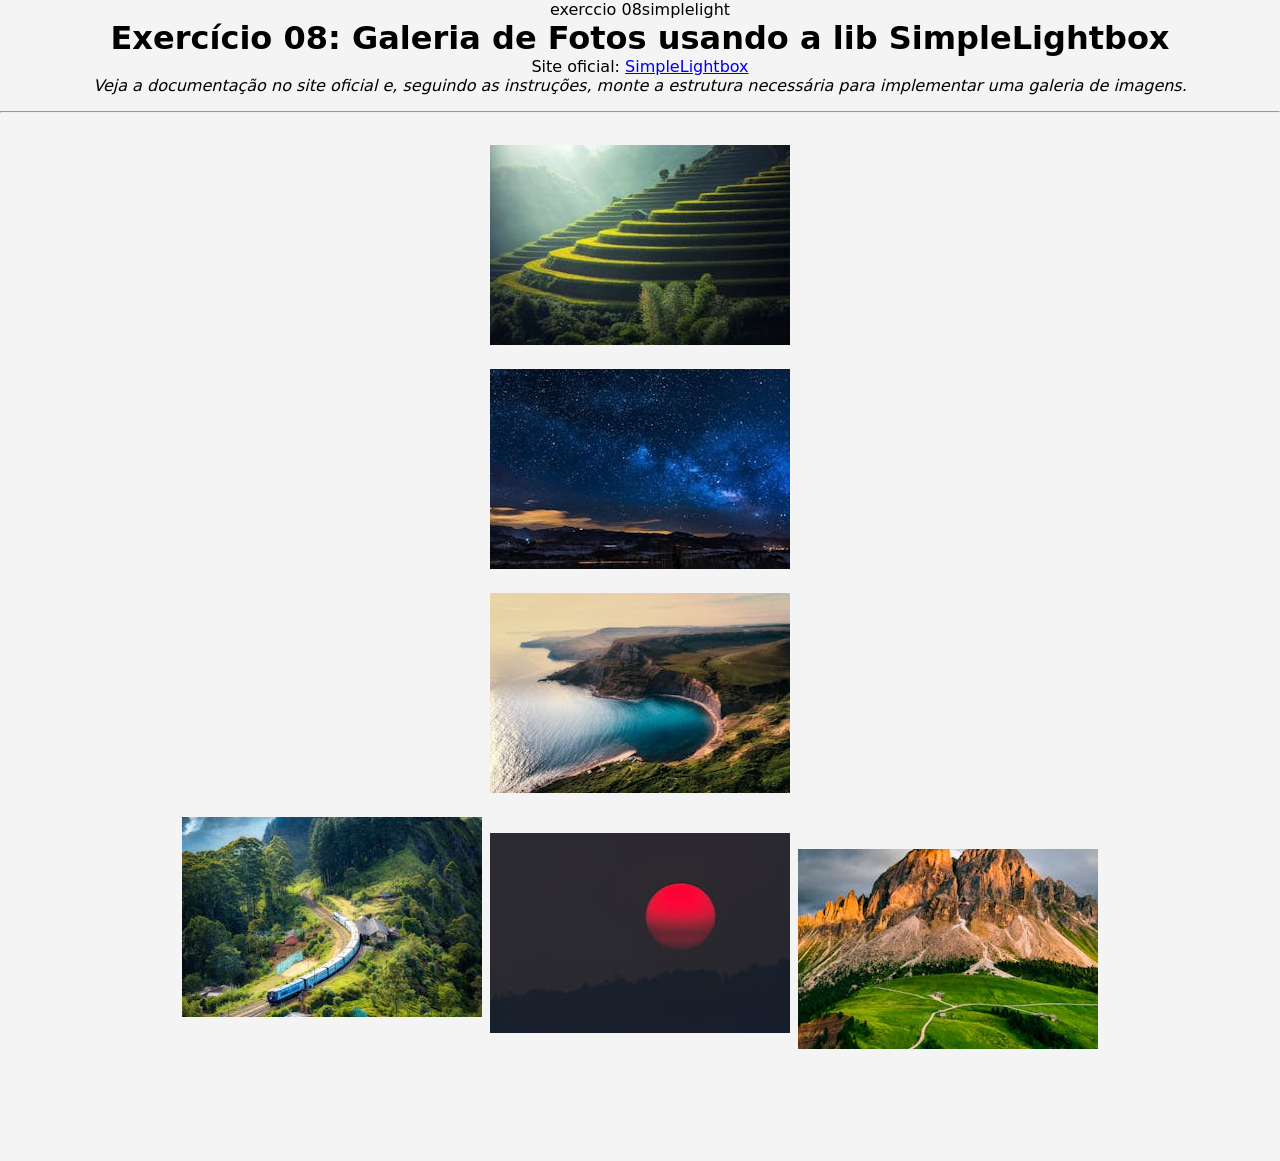
<file: index.html>
exerccio 08simplelight

<!DOCTYPE html>
<html lang="pt-br">
<head>
<meta charset="UTF-8">
<meta name="viewport" content="width=device-width, initial-scale=1.0">
<title>Galeria com SimpleLightbox</title>

 <link rel="stylesheet" href="https://cdn.jsdelivr.net/npm/@splidejs/splide@4.1.4/dist/css/splide.min.css">
<link rel="stylesheet" href="style.css">
</head>

<body>

    <h1>Exercício 08: Galeria de Fotos usando a lib SimpleLightbox</h1>
    <p>Site oficial: <a href="https://simplelightbox.js.org/" target="_blank">SimpleLightbox</a></p>

    <p><i>Veja a documentação no site oficial e, seguindo as instruções, monte a estrutura necessária para implementar uma galeria de imagens.</i></p>

    <hr>

    <div class="galeria">
         <!-- Coloque aqui cada foto pequena (thumb) dentro de um link <a>.
        E cada link, deve apontar para a versão grande da foto. -->
        
  
        
  <div class="galeria">
    <a href="imagens/grande1.jpg" title="montanha verde">
        <img src="imagens/thumb1.jpg" alt=""></a>

<div class="galeria">
    <a href="imagens/grande2.jpg" title="ceu estrelado">
        <img src="imagens/thumb2.jpg" alt=""></a>

        <div class="galeria">
    <a href="imagens/grande3.jpg" title="oceano e montanha">
        <img src="imagens/thumb3.jpg" alt=""></a>

        <div class="galeria">
    <a href="imagens/grande4.jpg" title="trem nas montanhas">
        <img src="imagens/thumb4.jpg" alt=""></a>

            <div class="galeria">
    <a href="imagens/grande5.jpg" title="lua vermelha">
        <img src="imagens/thumb5.jpg" alt=""></a>

            <div class="galeria">
    <a href="imagens/grande6.jpg" title="montanhas">
        <img src="imagens/thumb6.jpg" alt=""></a>

 
</div>

    </div>

    <script>

var lightbox = new SimpleLightbox('.galeria a', { /* options */ });

    </script>


 <script src="https://cdn.jsdelivr.net/npm/@splidejs/splide@4.1.4/dist/js/splide.min.js"></script>

</body>

</html>
</file>
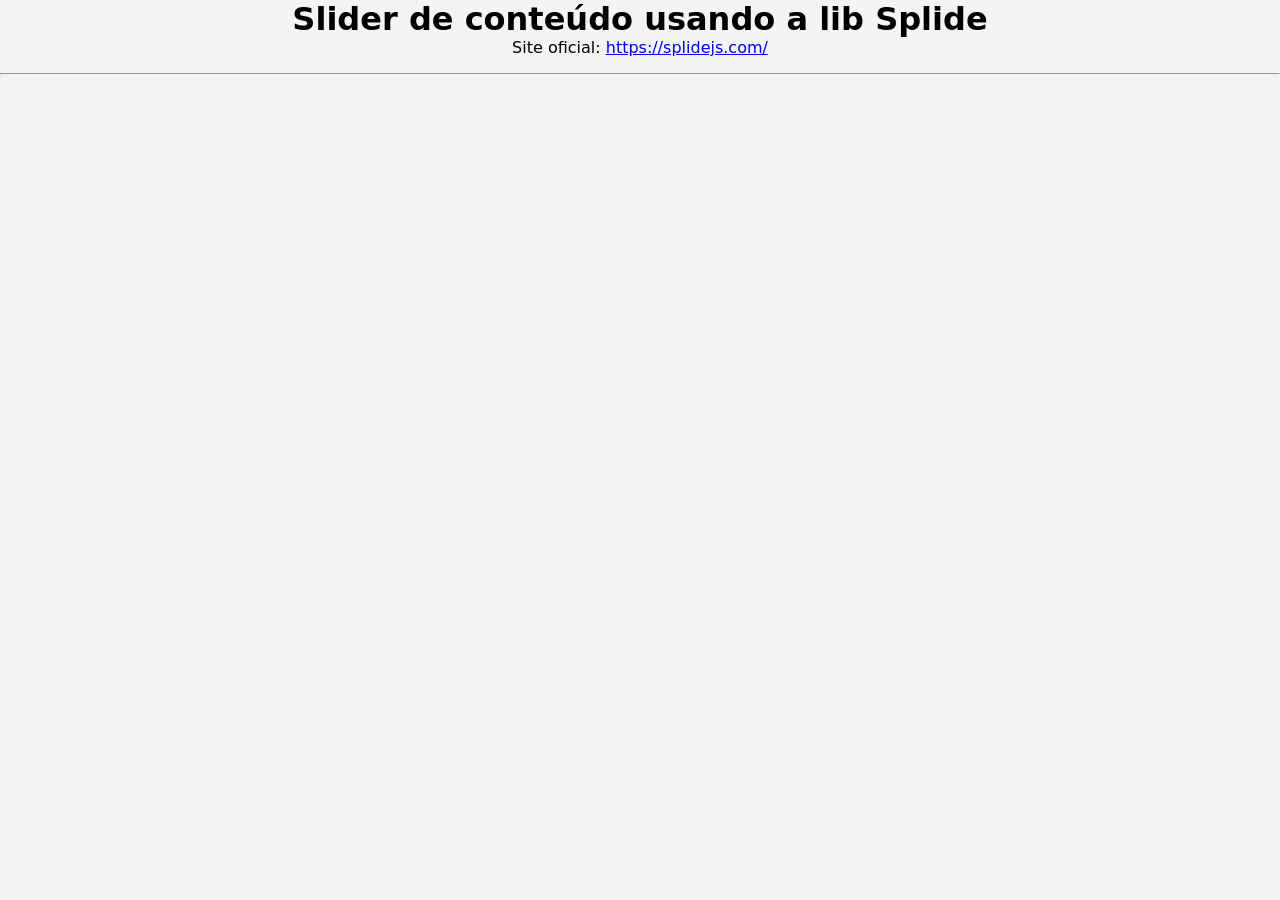
<file: 10-slider/index.html>
<!DOCTYPE html>
<html lang="pt-br">

<head>
  <meta charset="UTF-8">
  <meta name="viewport" content="width=device-width, initial-scale=1.0">
  <title>Slider com Splide</title>

  <link rel="stylesheet" href="https://cdn.jsdelivr.net/npm/@splidejs/splide@4.1.4/dist/css/splide.min.css">

  <link rel="stylesheet" href="style.css">
</head>

<body>

  <h1>Slider de conteúdo usando a lib Splide</h1>
  <p>Site oficial: <a href="https://splidejs.com/" target="_blank">https://splidejs.com/</a></p>

  <hr>

  <div class="slider splide">
    <div class="splide__track">
      <ul class="splide__list">

        <li class="splide__slide">
          <figure>
            <img src="imagens/slider-foto01.jpg" alt="">
            <figcaption>ferias em londres</figcaption>
          </figure>
        </li>

        <li class="splide__slide">
          <figure>
            <img src="imagens/slider-foto02.jpg" alt="">
            <figcaption>predio cheio de mato</figcaption>
          </figure>
        </li>

        <li class="splide__slide">
          <figure>
            <img src="imagens/slider-foto03.jpg" alt="">
            <figcaption>raios e trovoes</figcaption>
          </figure>
        </li>
        <li class="splide__slide">
          <figure>
            <img src="imagens/slider-foto04.jpg" alt="">
            <figcaption>predio grande vermelhos</figcaption>
          </figure>
        </li>

    </div>
  </div>
  </ul>


  <script src="https://cdn.jsdelivr.net/npm/@splidejs/splide@4.1.4/dist/js/splide.min.js"></script>

  <script src="10-slider.js"></script>



</body>

</html>
</file>
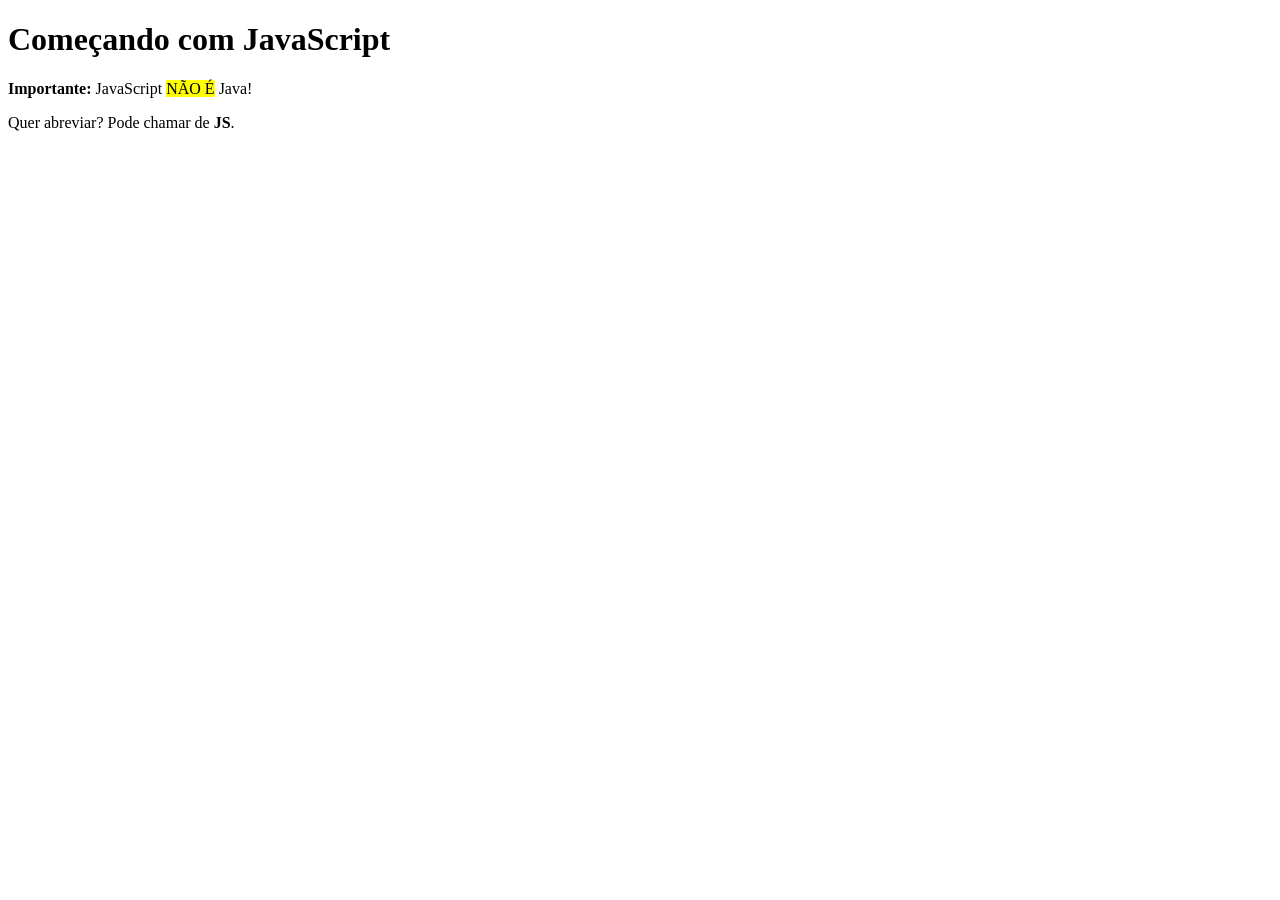
<file: 01-sintaxe-geral.html>
<!DOCTYPE html>
<html lang="pt-br">
<head>
    <meta charset="UTF-8">
    <meta name="viewport" content="width=device-width, initial-scale=1.0">
    <title>Sintaxe geral do JS</title>
</head>
<body>
    <h1>Começando com JavaScript</h1>
    <p><b>Importante:</b> JavaScript <mark>NÃO É</mark> Java!</p>
    <p>Quer abreviar? Pode chamar de <b>JS</b>.</p>

<script>
    // Comentário de UMA LINHA (CTRL ;)
    /* Comentário de
    múltiplas linhas (SHIFT ALT A) */

    // Comando de saída
    /* Tudo que queremos comunicar através
    da linguagem, precisa de uma "saída".
    Para o programador(a), no JS, o comando
    abaixo é a principal forma de fazer isso. */
    console.log("Olá mundo!");

    /* Variáveis e Constantes
    Permitem armazenar dados na memória.
    Você pretende em algum momento realizar
    operações de qualquer natureza? Então PRIMEIRO
    guarde os dados em memória. */

    // Variável: o valor/expressão PODE mudar ao longo do tempo
    let ano = 2026; // inteiro
    let periferico = "Mouse"; // "string" (texto)
    let preco = 257.89; // decimal (usa-se ponto)

    console.log("Exemplos de variáveis:");
    console.log(ano);
    console.log(periferico);
    console.log(preco);

    // Atualizando/Modificando o valor da variável
    // Atenção: não coloque let de novo
    preco = 1000;
    console.log(preco);

    // Declarando variáveis (SEM VALOR)
    // Variáveis permitem isso
    let teste1, teste2, teste3;

    // Constante: representa valor/expressão fixo, nunca muda
    const aluno = "Fulano";
    const desconto = 10;
    const empresa = "ABC Tecnologia";
    // const teste4; Isso também dá erro (precisa de valor)

    console.log("Exemplos de constantes:");
    console.log(aluno);
    console.log(desconto);
    console.log(empresa);
    
    /* A linha abaixo dá erro, pois não podemos mudar o
    valor de constantes */
    // aluno = "Beltrano";
    
    /* Saída de dados personalizada */
    
    /* Frase de exemplo:
    O produto mouse custa R$ 1000 reais. */

    // CONCATENAÇÃO 
    console.log("O produto "+periferico+" custa R$ "+preco+" reais.")

    // TEMPLATE STRING/LITERAL (crase ou acento grave ``)
    // Atenção: segure o SHIFT e aperte 2 vezes o botão do acento
    console.log(`O produto ${periferico} custa R$ ${preco} reais.`);   
    

</script>


</body>
</html>
</file>
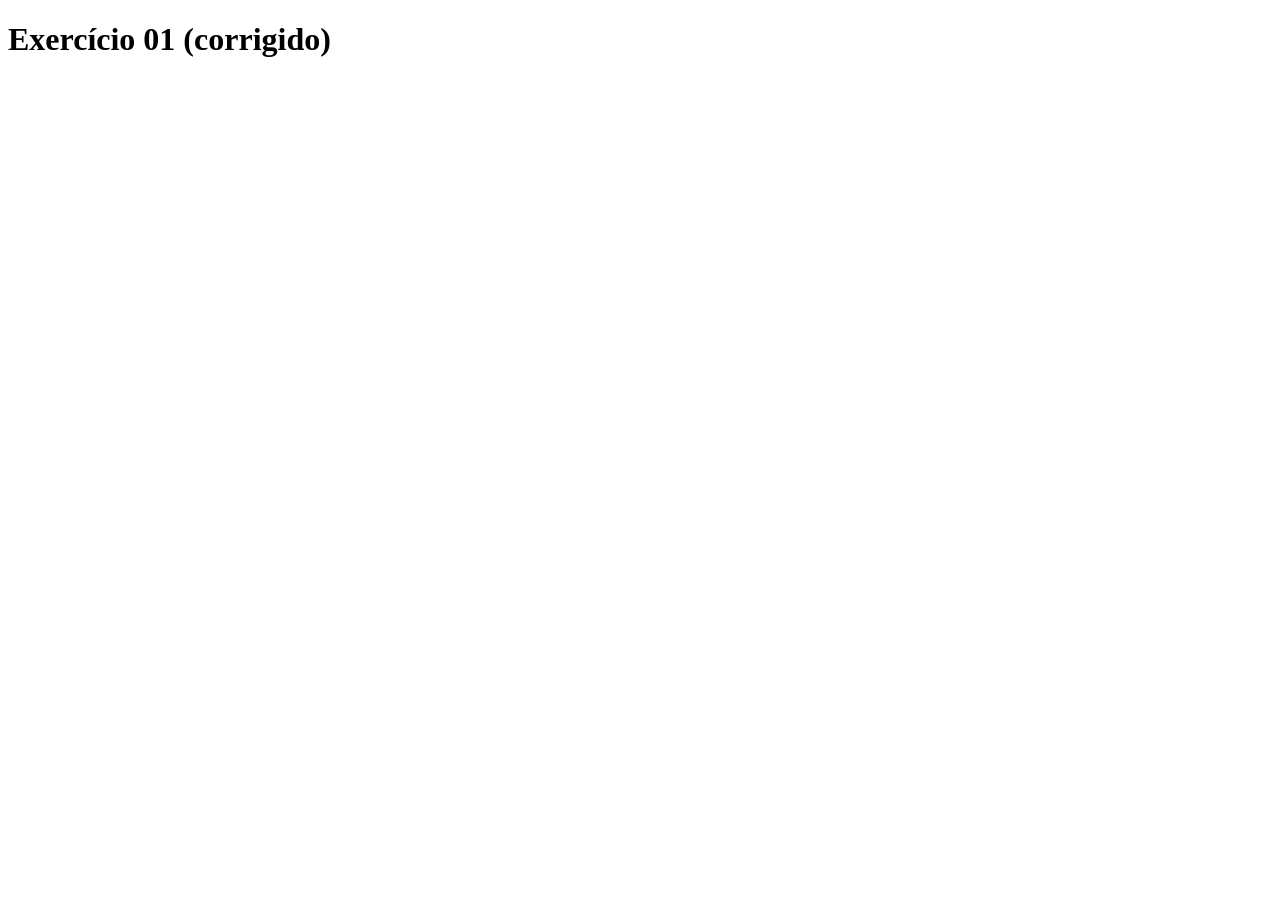
<file: exercicio01.html>
<!DOCTYPE html>
<html lang="pt-br">
<head>
    <meta charset="UTF-8">
    <meta name="viewport" content="width=device-width, initial-scale=1.0">
    <title>Exercício 01 (corrigido)</title>
</head>
<body>
<h1>Exercício 01 (corrigido)</h1>
    
<script>
// Etapa A
let numero1 = 1000;
let numero2 = 100;

// Etapa B
let soma = numero1 + numero2;

// Etapa C
let subtracao = numero1 - numero2;

// Etapa D
let multiplicacao = numero1 * numero2;

// Etapa E
let divisao = numero1 / numero2;

// Etapa F
console.log(soma);
console.log(subtracao);
console.log(multiplicacao);
console.log(divisao);

/* Desafio: calcular a média dos resultados */

// Solução 1: fazendo de uma vez (atenção aos parênteses)
// let media = (soma + subtracao + multiplicacao + divisao) / 4;

// Solução 2: fazendo por partes (primeiro soma, depois divide)
let total = soma + subtracao + multiplicacao + divisao;
let media = total / 4;

console.log(media);


</script>
    
</body>
</html>
</file>
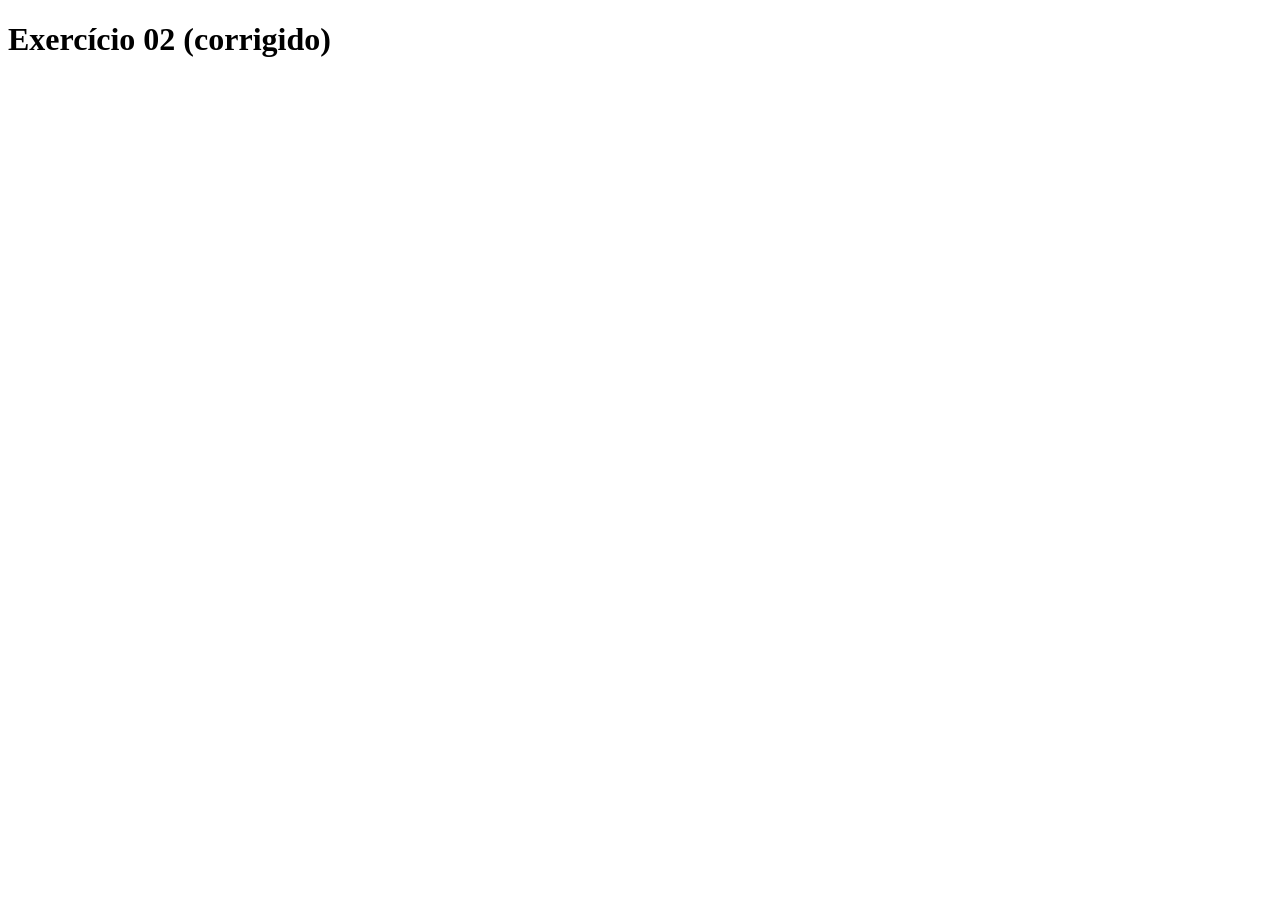
<file: exercicio02.html>
<!DOCTYPE html>
<html lang="pt-br">
<head>
    <meta charset="UTF-8">
    <meta name="viewport" content="width=device-width, initial-scale=1.0">
    <title>Exercício 02 (corrigido)</title>
</head>
<body>
    <h1>Exercício 02 (corrigido)</h1>
    <script src="exercicio02.js"></script>
</body>
</html>
</file>
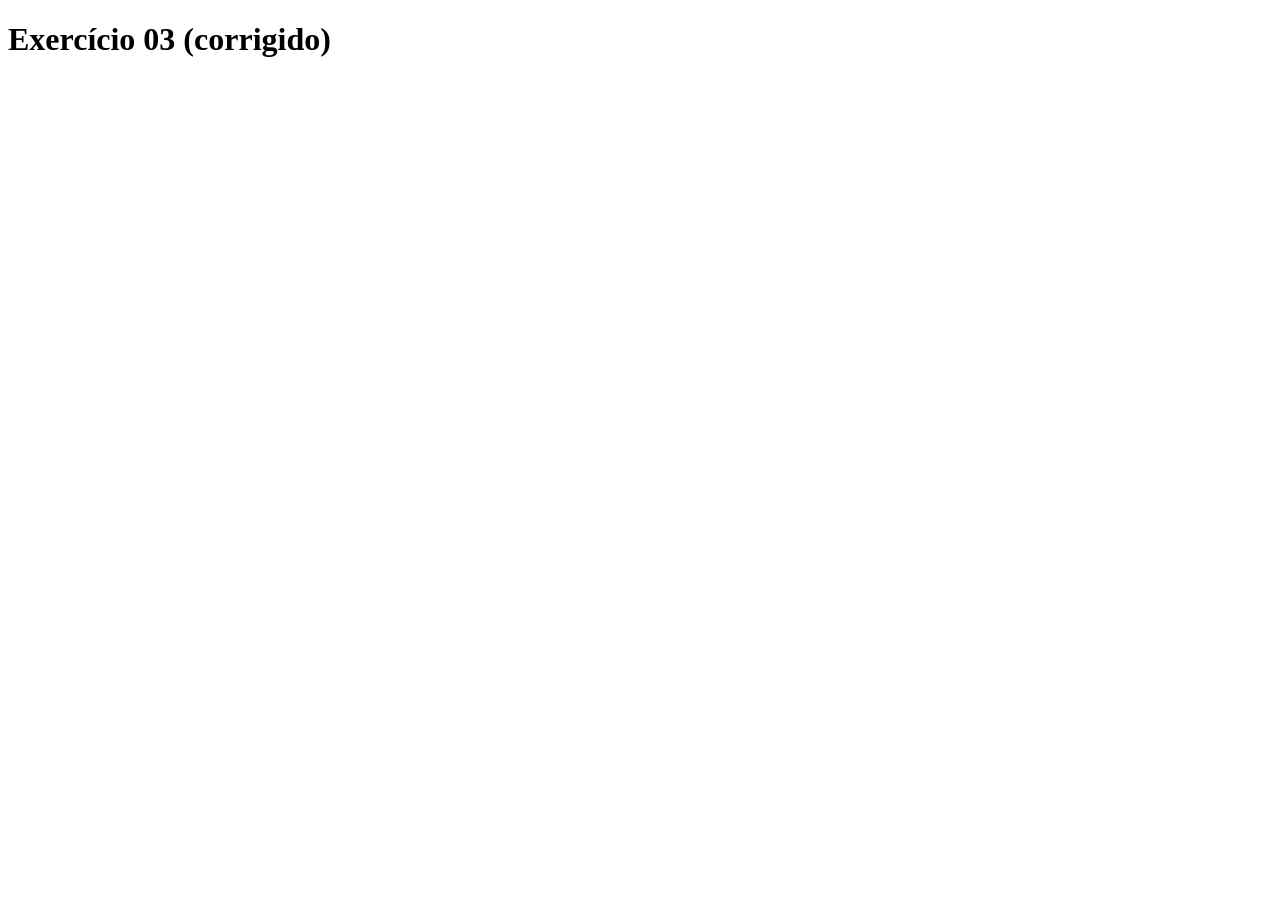
<file: exercicio03.html>
<!DOCTYPE html>
<html lang="pt-br">
<head>
    <meta charset="UTF-8">
    <meta name="viewport" content="width=device-width, initial-scale=1.0">
    <title>Exercício 03 (corrigido)</title>
</head>
<body>
    <h1>Exercício 03 (corrigido)</h1>
    <script src="exercicio03.js"></script>
</body>
</html>
</file>
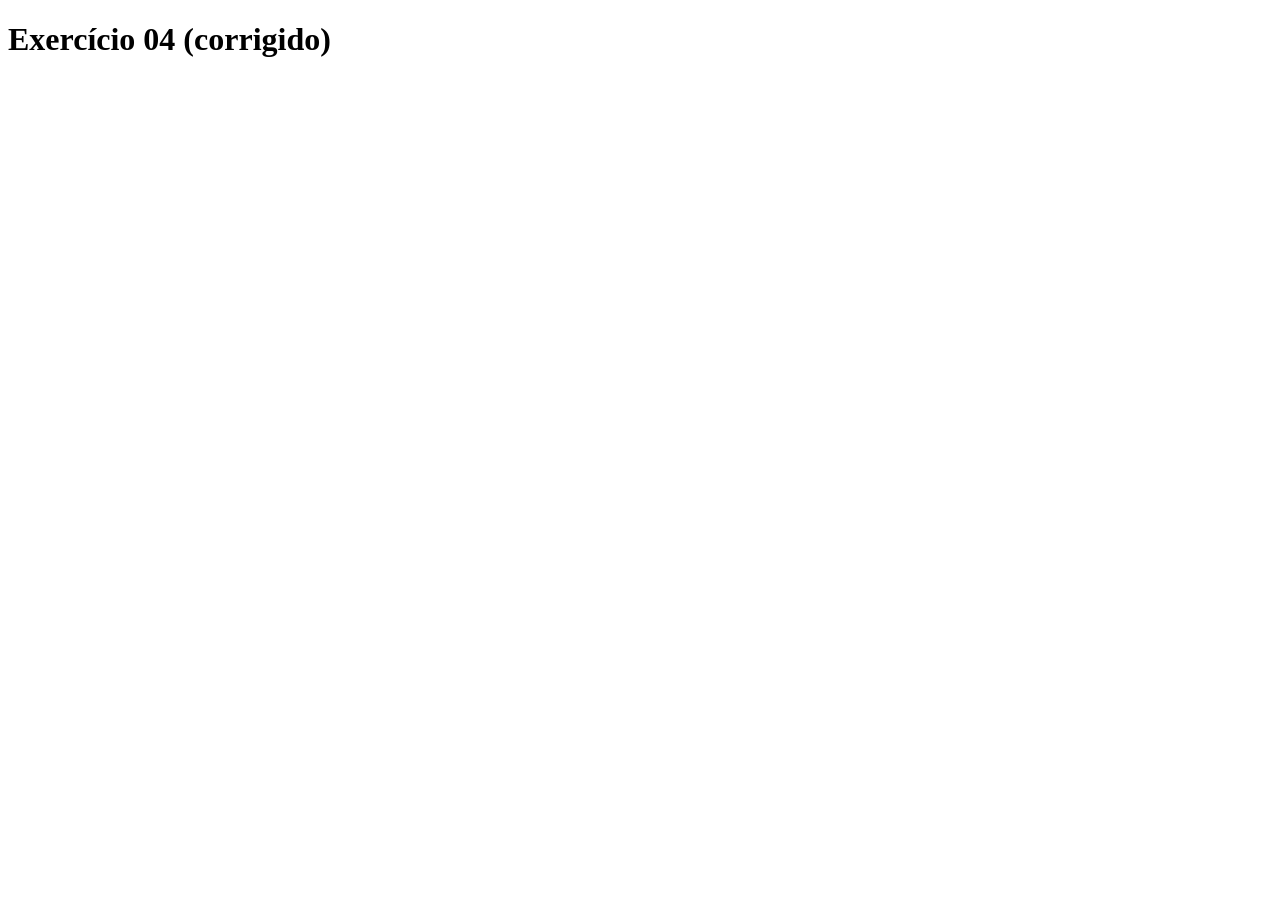
<file: exercicio04.html>
<!DOCTYPE html>
<html lang="pt-br">
<head>
    <meta charset="UTF-8">
    <meta name="viewport" content="width=device-width, initial-scale=1.0">
    <title>Exercício 04 (corrigido)</title>
</head>
<body>
    <h1>Exercício 04 (corrigido)</h1>
    <script src="exercicio04.js"></script>
</body>
</html>
</file>
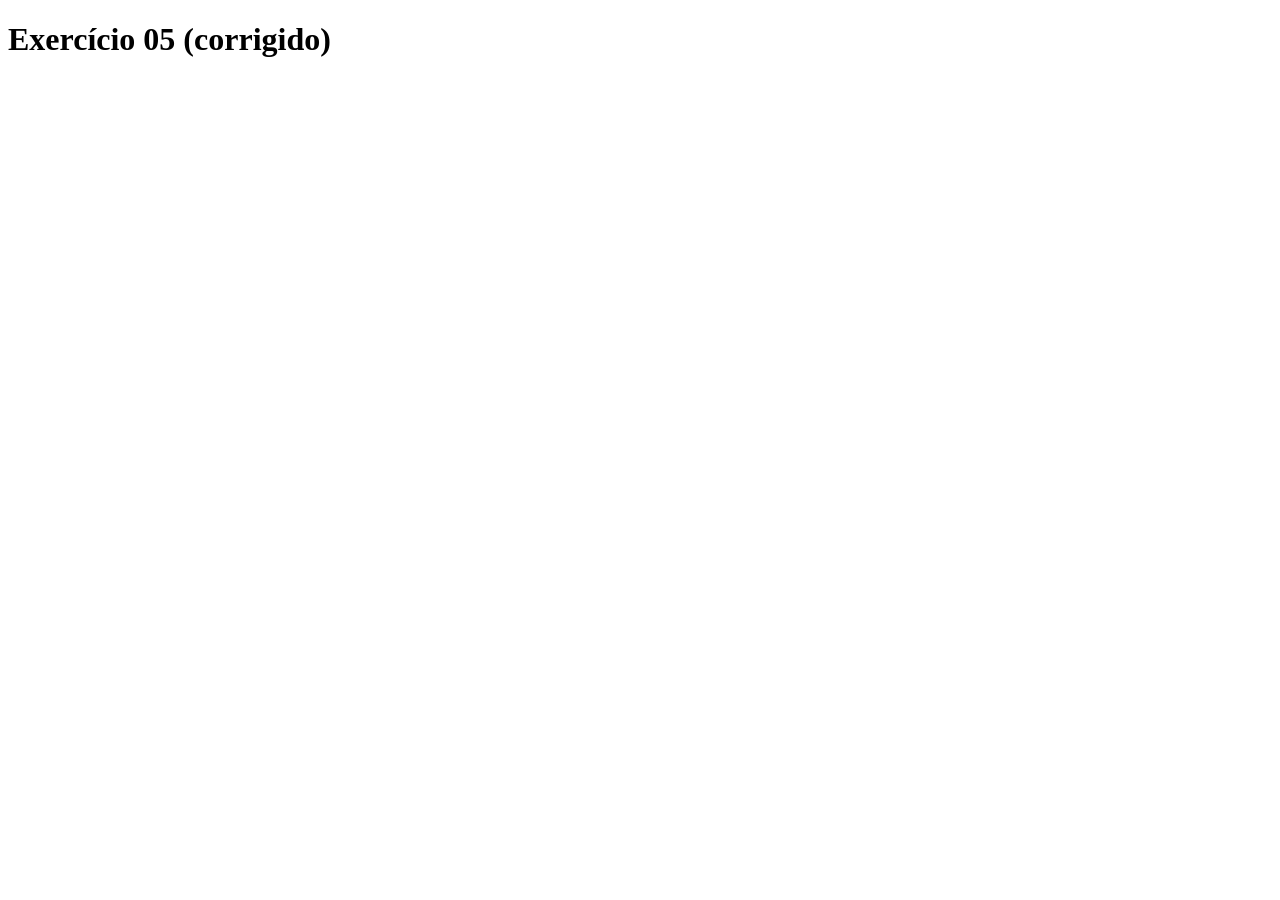
<file: exercicio05.html>
<!DOCTYPE html>
<html lang="pt-br">
<head>
    <meta charset="UTF-8">
    <meta name="viewport" content="width=device-width, initial-scale=1.0">
    <title>Exercício 05 (corrigido)</title>
</head>
<body>
    <h1>Exercício 05 (corrigido)</h1>
    <script src="exercicio05.js"></script>
</body>
</html>
</file>
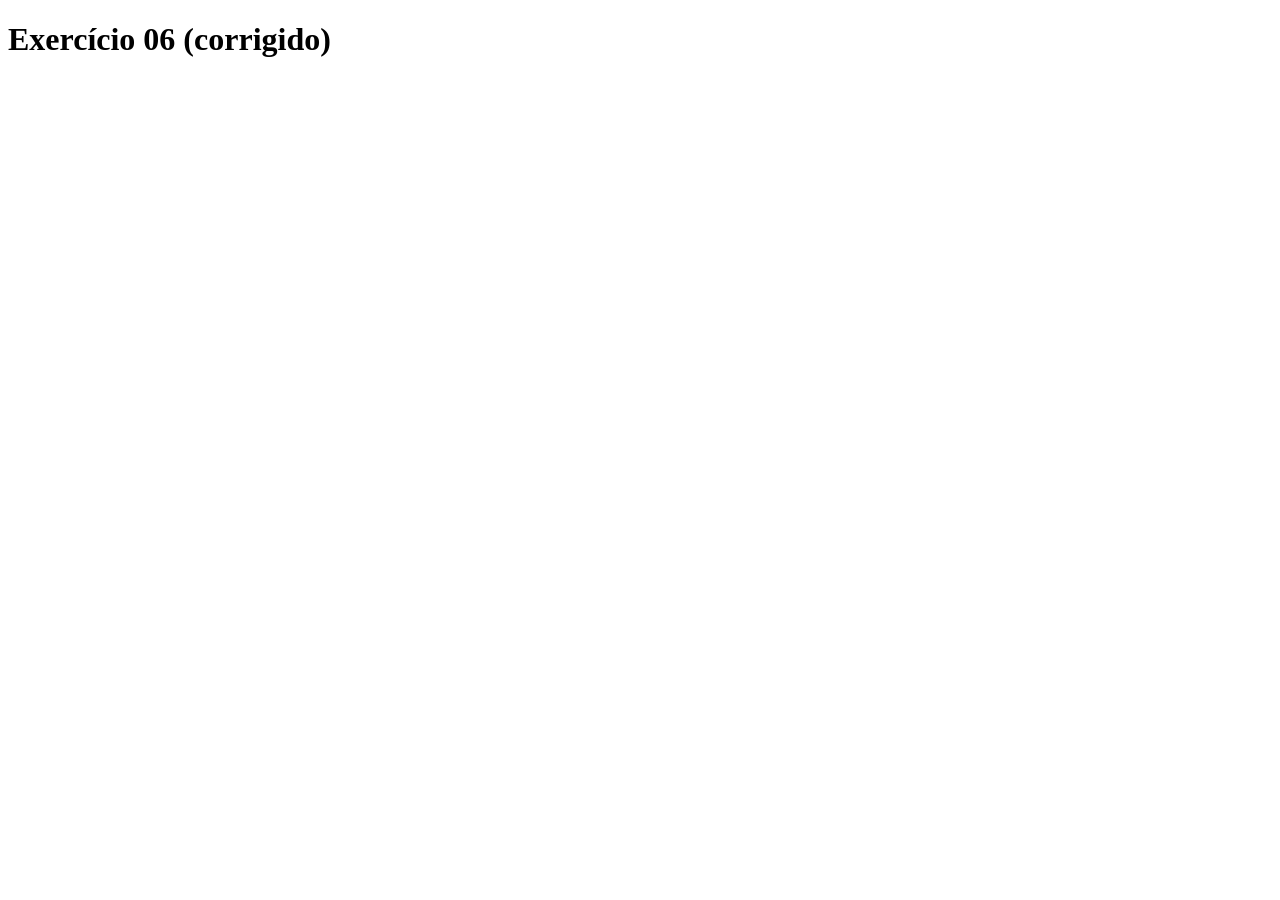
<file: exercicio06.html>
<!DOCTYPE html>
<html lang="pt-br">
<head>
    <meta charset="UTF-8">
    <meta name="viewport" content="width=device-width, initial-scale=1.0">
    <title>Exercício 06 (corrigido)</title>
</head>
<body>
    <h1>Exercício 06 (corrigido)</h1>
    <script src="exercicio06.js"></script>
</body>
</html>
</file>
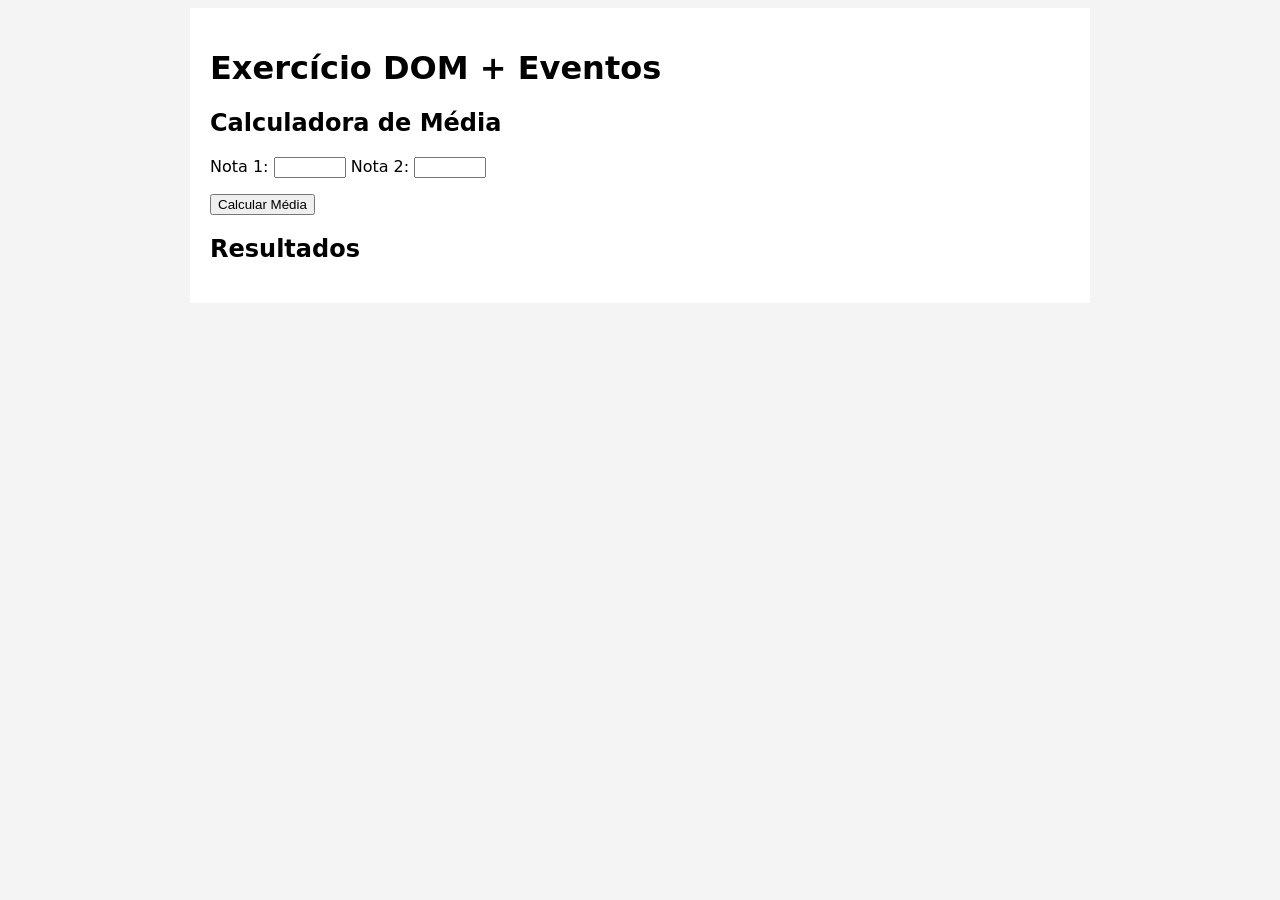
<file: exercicio07-dom-eventos.html>
<!DOCTYPE html>
<html lang="pt-br">

<head>
    <meta charset="UTF-8">
    <meta name="viewport" content="width=device-width, initial-scale=1.0">
    <title>Exercício DOM + Eventos</title>
    <style>
        *,*::before,*::after { box-sizing: border-box; }

        body {
            font-family: system-ui, sans-serif;
            background: #f4f4f4;
        }

        .container {
            width: 80%;
            max-width: 900px;
            margin: auto;
            background: white;
            padding: 20px;
        }

       
    </style>
</head>

<body>
    <div class="container">
        <h1>Exercício DOM + Eventos</h1>
        <section>
            <h2>Calculadora de Média</h2>
            <form action="" method="post" id="exercicio">
                <p>
                    <label for="nota1">Nota 1:</label>
                    <input id="nota1" type="number" required min="0" max="10" step="0.01">

                    <label for="nota2">Nota 2:</label>
                    <input id="nota2" type="number" required min="0" max="10" step="0.01">
                </p>
                <button>Calcular Média</button>
            </form>
        </section>

        <section>
            <h2>Resultados</h2>
            <div class="resultados">
                <p id="media"></p>
                <p id="situacao"></p>
            </div>
        </section>

    </div>

    <script src="exercicio07.js"></script>
    

</body>

</html>
</file>
<file: style.css>
*,
*::before,
*::after {
  box-sizing: border-box;
  margin: 0;
  padding: 0;
}

body {
  font-family: system-ui, sans-serif;
  background: #f4f4f4;
  text-align: center;
}

hr { margin-block: 1rem; }



.slider {
  max-width: 800px;
  margin: 1rem auto;
}

.slider img {
  max-width: 100%;
  height: 533px;
  object-fit: cover;

}

.galeria {
  max-width: 1000px;
  margin: 1rem auto;
  display: flex;
  flex-wrap: wrap;
  justify-content: center;
  gap: 0.5rem;
}

.galeria a {
  display: block;
  overflow: hidden;
}

.galeria img {
  width: 100%;
  height: 200px;
  object-fit: cover;
  display: block;
  transition: transform 0.3s;
}

.galeria a:hover img {
  transform: scale(1.05);
}
</file>
<file: 10-slider/style.css>
*,
*::before,
*::after {
  box-sizing: border-box;
  margin: 0;
  padding: 0;
}

body {
  font-family: system-ui, sans-serif;
  background: #f4f4f4;
  text-align: center;
}

hr {
  margin-block: 1rem;
}

.slider {
  max-width: 800px;
  margin: 1rem auto;
}

.slider img {
  max-width: 100%;
  height: 533px;
  object-fit: cover;

}

figure {
  position: relative;
}

figcaption {
  position: absolute;
  left: 0;
  bottom: 40px;
  width: 100%;
  background-color: black;
  color: white;
  padding: 10px;
  font-weight: bold;


}
</file>
